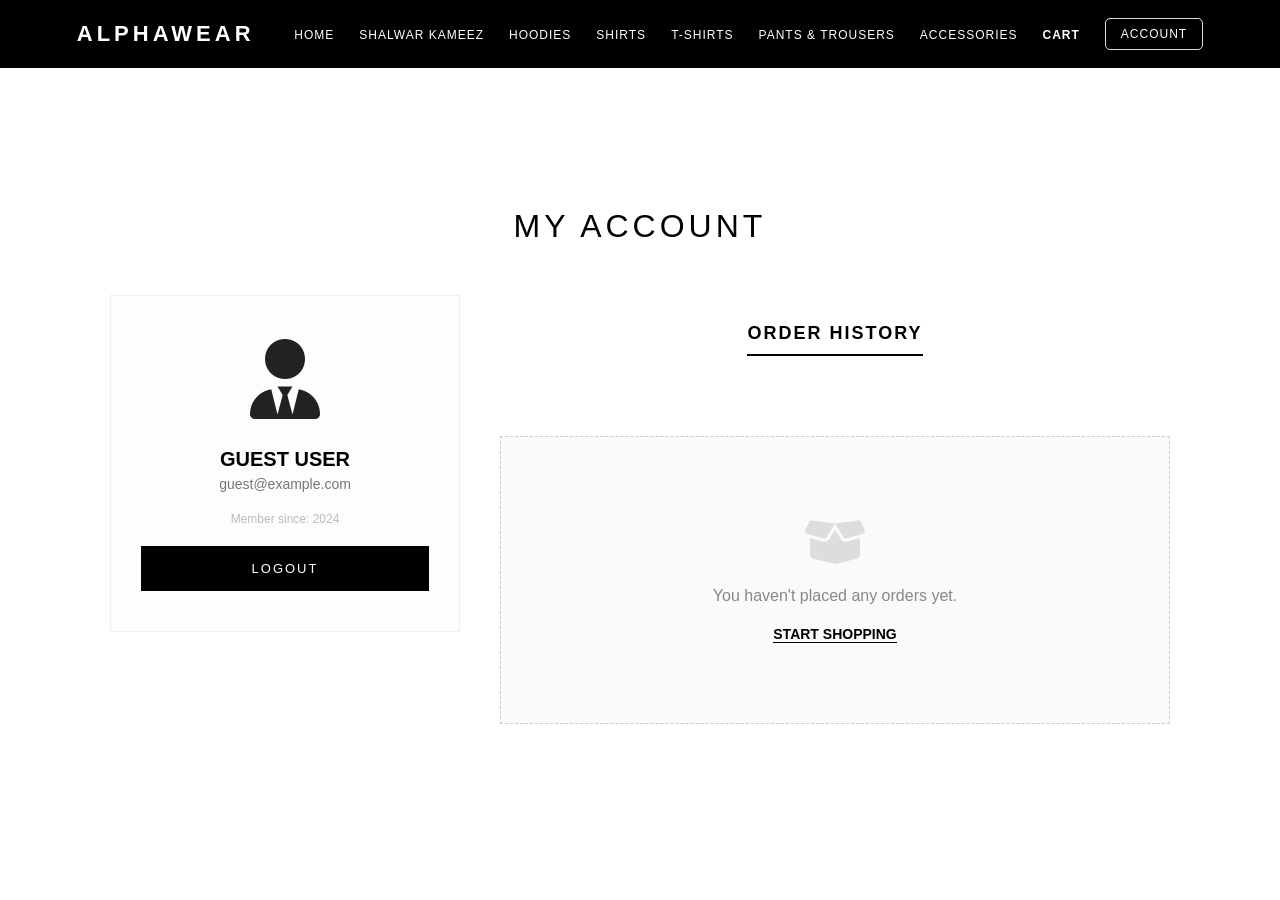
<file: account.html>
<!DOCTYPE html>
<html lang="en">
<head>
    <meta charset="UTF-8">
    <meta name="viewport" content="width=device-width, initial-scale=1.0">
    <title>My Account - Alpha Collection</title>
    <link rel="stylesheet" href="style.css">
    <link rel="stylesheet" href="account-style.css">
    <link rel="stylesheet" href="https://cdnjs.cloudflare.com/ajax/libs/font-awesome/6.0.0/css/all.min.css">
</head>
<body>

    <!-- <nav class="navbar">
        <div class="nav-container">
            <div class="menu-toggle" id="mobile-menu">
                <span class="bar"></span>
                <span class="bar"></span>
                <span class="bar"></span>
            </div>
            <div class="logo">ALPHA</div>
            <ul class="nav-links" id="nav-list">
                <li><a href="index.html">HOME</a></li>
                <li><a href="shirts.html">SHIRTS</a></li>
                <li><a href="t-shirts.html">T-SHIRTS</a></li>
                <li><a href="pants.html">PANTS</a></li>
                <li><a href="accessories.html">ACCESSORIES</a></li>
            </ul>
            <div class="nav-icons">
                <a href="account.html"><i class="fa-regular fa-user"></i></a>
                <a href="cart.html" class="cart-icon">
                    <i class="fa-solid fa-cart-shopping"></i>
                    <span id="cart-count">0</span>
                </a>
            </div>
        </div>
    </nav> -->


    <nav class="navbar">
        <div class="logo">ALPHAWEAR</div>
        
        <div class="menu-toggle" id="mobile-menu">
            <span class="bar"></span>
            <span class="bar"></span>
            <span class="bar"></span>
        </div>

        <ul class="nav-links" id="nav-list">
            <li><a href="index.html">Home</a></li>
            <li><a href="shalwar-kameez.html">Shalwar Kameez</a></li>
            <li><a href="hoodies.html">Hoodies</a></li>
            <li><a href="shirts.html">Shirts</a></li>
            <li><a href="tshirts.html">T-Shirts</a></li>
            <li><a href="pants.html">Pants & Trousers</a></li>
            <li><a href="accessories.html">Accessories</a></li>
            <li><a href="cart.html" class="cart-link">Cart</a></li>
            <li><a href="account.html" class="account-btn"> Account</a></li>
        </ul>
    </nav>

    <div class="account-container">
        <div class="account-header">
            <h1>MY ACCOUNT</h1>
        </div>

        <div class="account-grid">
            <div class="profile-card">
                <div class="profile-info">
                    <div class="user-avatar">
                        <i class="fa-solid fa-user-tie"></i>
                    </div>
                    <h3 id="user-name">Guest User</h3>
                    <p id="user-email">guest@example.com</p>
                    <p class="member-since">Member since: 2024</p>
                    <button class="btn-logout" onclick="handleLogout()">LOGOUT</button>
                </div>
            </div>

            <div class="order-section">
                <div class="section-title">
                    <h3>ORDER HISTORY</h3>
                </div>
                <div id="order-list" class="order-placeholder">
                    <i class="fa-solid fa-box-open"></i>
                    <p>You haven't placed any orders yet.</p>
                    <a href="index.html" class="shop-now-link">START SHOPPING</a>
                </div>
            </div>
        </div>
    </div>

    <script src="account.js"></script>
</body>
</html>
</file>
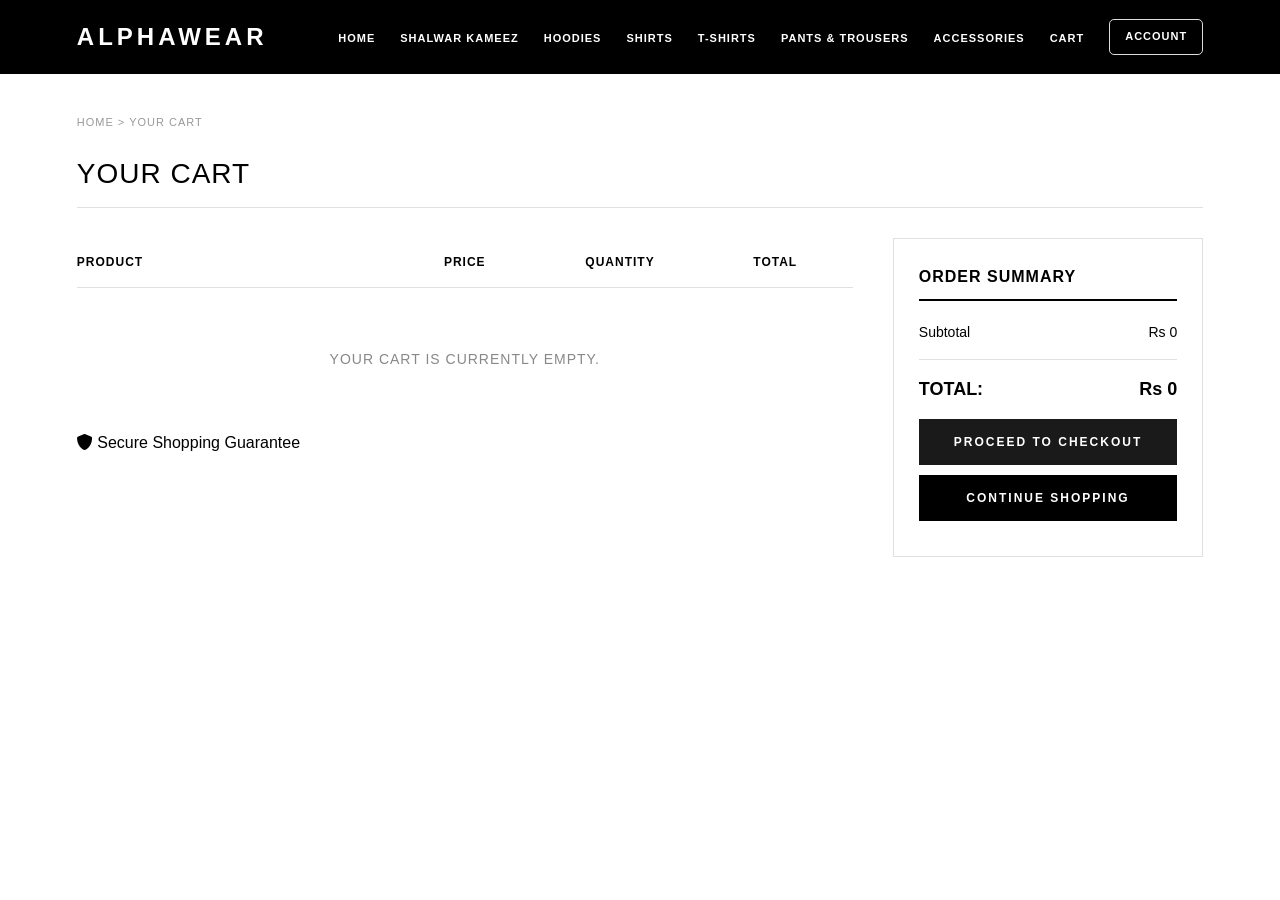
<file: cart.html>
<!DOCTYPE html>
<html lang="en">
<head>
    <meta charset="UTF-8">
    <meta name="viewport" content="width=device-width, initial-scale=1.0">
    <title>Your Cart - ALPHAWEAR</title>
    <link rel="stylesheet" href="cart style.css">
    <link rel="stylesheet" href="https://cdnjs.cloudflare.com/ajax/libs/font-awesome/6.0.0/css/all.min.css">
</head>
<body>

    <nav class="navbar">
        <div class="logo">ALPHAWEAR</div>
        
        <div class="menu-toggle" id="mobile-menu">
            <span class="bar"></span>
            <span class="bar"></span>
            <span class="bar"></span>
        </div>

        <ul class="nav-links" id="nav-list">
            <li><a href="index.html">Home</a></li>
            <li><a href="shalwar-kameez.html">Shalwar Kameez</a></li>
            <li><a href="hoodies.html">Hoodies</a></li>
            <li><a href="shirts.html">Shirts</a></li>
            <li><a href="tshirts.html">T-Shirts</a></li>
            <li><a href="pants.html">Pants & Trousers</a></li>
            <li><a href="accessories.html">Accessories</a></li>
            <li><a href="cart.html" class="cart-link">Cart</a></li>
            <li><a href="account.html" class="account-btn">Account</a></li>
        </ul>
    </nav>

    <div class="cart-wrapper">
        <div class="cart-breadcrumb">Home > Your Cart</div>
        <h1 class="main-title">YOUR CART</h1>

        <div class="cart-content-grid">
            <div class="cart-items-column">
                <div class="cart-table-header">
                    <span class="col-prod">PRODUCT</span>
                    <span class="col-price">PRICE</span>
                    <span class="col-qty">QUANTITY</span>
                    <span class="col-total">TOTAL</span>
                </div>
                
                <div id="cart-items-container">
                    </div>

                <div class="secure-tag">
                    <i class="fas fa-shield-alt"></i> Secure Shopping Guarantee
                </div>
            </div>

            <div class="cart-summary-column">
                <h2 class="summary-title">ORDER SUMMARY</h2>
                <div class="summary-details">
                    <div class="sum-row">
                        <span>Subtotal</span>
                        <span id="subtotal-price">Rs 0</span>
                    </div>
                    
                    <div class="sum-row total-row">
                        <span>TOTAL:</span>
                        <span id="final-total">Rs 0</span>
                    </div>
                    
                    <!-- <div class="baadmay-banner">
                        <span class="baadmay-tag">baadmay</span>
                        <p>Pay in 3 Installments of <strong id="installment-amt">Rs 0</strong></p>
                    </div> -->

                   
                    <!-- <button class="btn-proceed" onclick="window.location.href='checkout.html'">PROCEED TO CHECKOUT</button> -->
                     
                     <button class="btn-proceed" onclick="proceedToCheckout()">
    PROCEED TO CHECKOUT
</button>
                    <button class="btn-continue-shop" onclick="window.location.href='index.html'">CONTINUE SHOPPING</button>
                </div>
            </div>
        </div>
    </div>

    <script src="cart script.js"></script>
</body>
</html>
</file>
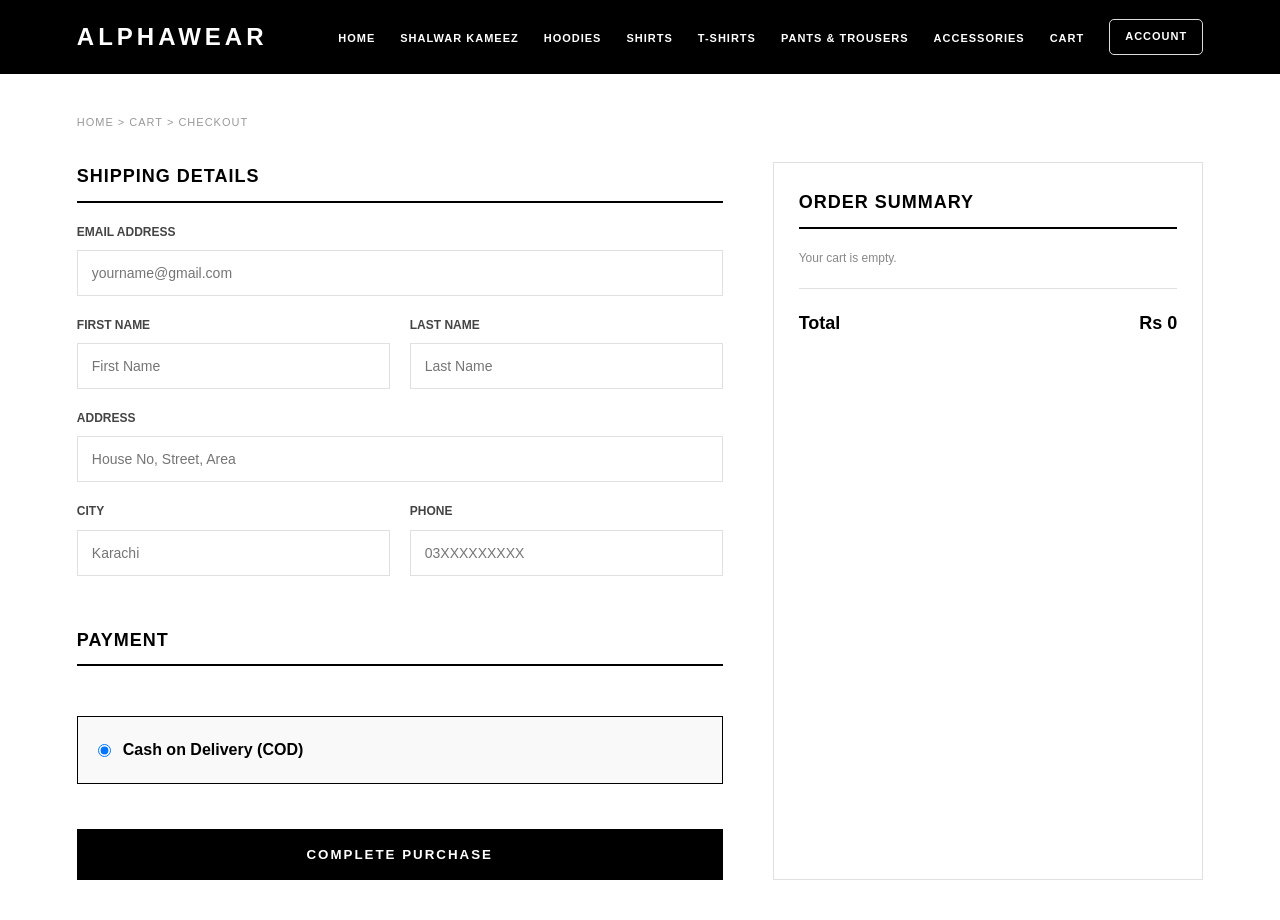
<file: checkout.html>
<!DOCTYPE html>
<html lang="en">
<head>
    <meta charset="UTF-8">
    <meta name="viewport" content="width=device-width, initial-scale=1.0">
    <title>Checkout - ALPHAWEAR</title>
    <link rel="stylesheet" href="cart style.css"> 
    <link rel="stylesheet" href="checkout style.css">
</head>
<body>

    <!-- <nav class="navbar">
        <div class="logo">ALPHAWEAR</div>
    </nav> -->

    <nav class="navbar">
        <div class="logo">ALPHAWEAR</div>
        
        <div class="menu-toggle" id="mobile-menu">
            <span class="bar"></span>
            <span class="bar"></span>
            <span class="bar"></span>
        </div>

        <ul class="nav-links" id="nav-list">
            <li><a href="index.html">Home</a></li>
            <li><a href="shalwar-kameez.html">Shalwar Kameez</a></li>
            <li><a href="hoodies.html">Hoodies</a></li>
            <li><a href="shirts.html">Shirts</a></li>
            <li><a href="tshirts.html">T-Shirts</a></li>
            <li><a href="pants.html">Pants & Trousers</a></li>
            <li><a href="accessories.html">Accessories</a></li>
            <li><a href="cart.html" class="cart-link">Cart</a></li>
            <li><a href="account.html" class="account-btn">Account</a></li>
        </ul>
    </nav>

    <div class="checkout-container">
        <div class="cart-breadcrumb">Home > Cart > Checkout</div>
        
        <div class="checkout-grid">
            <div class="form-section">
                <h2 class="checkout-section-title">Shipping Details</h2>
                <form id="order-form" class="shipping-form">
                    <div class="form-group">
                        <label>Email Address</label>
                        <input type="email" required placeholder="yourname@gmail.com">
                    </div>
                    
                    <div class="form-row">
                        <div class="form-group">
                            <label>First Name</label>
                            <input type="text" required placeholder="First Name">
                        </div>
                        <div class="form-group">
                            <label>Last Name</label>
                            <input type="text" required placeholder="Last Name">
                        </div>
                    </div>

                    <div class="form-group">
                        <label>Address</label>
                        <input type="text" required placeholder="House No, Street, Area">
                    </div>

                    <div class="form-row">
                        <div class="form-group">
                            <label>City</label>
                            <input type="text" required placeholder="Karachi">
                        </div>
                        <div class="form-group">
                            <label>Phone</label>
                            <input type="tel" required placeholder="03XXXXXXXXX">
                        </div>
                    </div>

                    <h2 class="checkout-section-title" style="margin-top: 30px;">Payment</h2>
                    <div class="payment-method-box">
                        <input type="radio" checked>
                        <span>Cash on Delivery (COD)</span>
                    </div>

                    <button type="submit" class="btn-place-order">Complete Purchase</button>
                </form>
            </div>

            <div class="order-summary-box">
                <h2 class="checkout-section-title">Order Summary</h2>
                <div id="checkout-items-list">
                    </div>
                <div class="summary-total">
                    <span>Total</span>
                    <span id="final-checkout-total">Rs 0</span>
                </div>
            </div>
        </div>
    </div>

    <script src="checkout.js"></script>
</body>
</html>
</file>
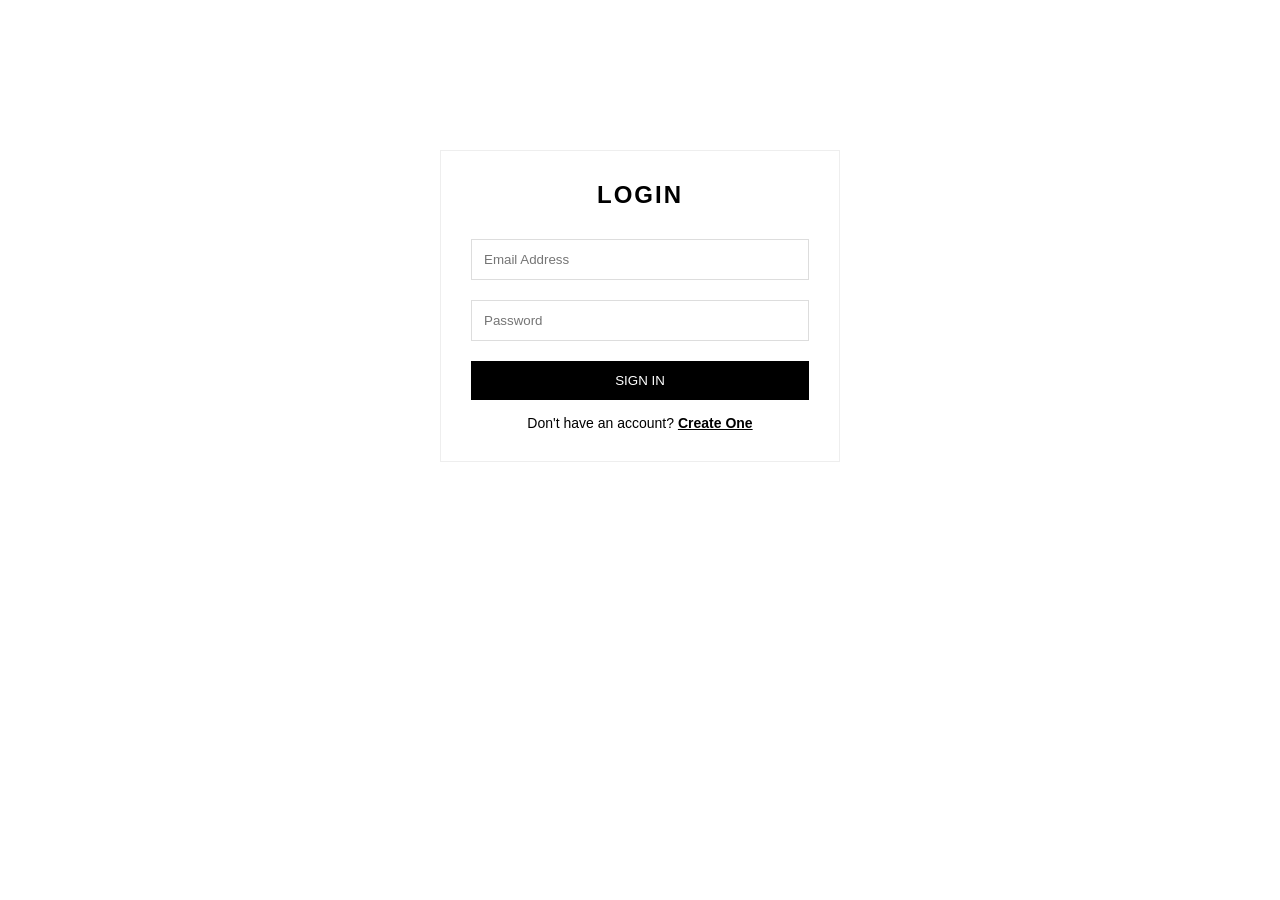
<file: login.html>
<!DOCTYPE html>
<html lang="en">
<head>
    <meta charset="UTF-8">
    <title>Login - Alpha Collection</title>
    <link rel="stylesheet" href="style.css">
    <style>
        .login-container {
            max-width: 400px;
            margin: 150px auto;
            padding: 30px;
            border: 1px solid #eee;
            text-align: center;
            font-family: sans-serif;
        }
        .login-container h2 { letter-spacing: 2px; margin-bottom: 20px; }
        .login-container input {
            width: 100%;
            padding: 12px;
            margin: 10px 0;
            border: 1px solid #ddd;
            box-sizing: border-box;
        }
        .btn-login {
            width: 100%;
            padding: 12px;
            background: #000;
            color: #fff;
            border: none;
            cursor: pointer;
            margin-top: 10px;
        }
        .switch-form { margin-top: 15px; font-size: 14px; }
        .switch-form a { color: #000; font-weight: bold; }
    </style>
</head>
<body>
    <div class="login-container">
        <h2>LOGIN</h2>
        <form id="loginForm">
            <input type="email" id="loginEmail" placeholder="Email Address" required>
            <input type="password" id="loginPass" placeholder="Password" required>
            <button type="submit" class="btn-login">SIGN IN</button>
        </form>
        <div class="switch-form">
            Don't have an account? <a href="signup.html">Create One</a>
        </div>
    </div>

    <script>
        document.getElementById('loginForm').onsubmit = (e) => {
            e.preventDefault();
            const email = document.getElementById('loginEmail').value;
            
            // Dummy Login Logic: User ka data save kar rahe hain
            const userData = { name: "Valued Customer", email: email };
            localStorage.setItem('alphaUser', JSON.stringify(userData));
            
            alert("Login Successful!");
            window.history.back(); // Jahan se aaya tha wahi wapas chala jaye
        };
    </script>
</body>
</html>
</file>
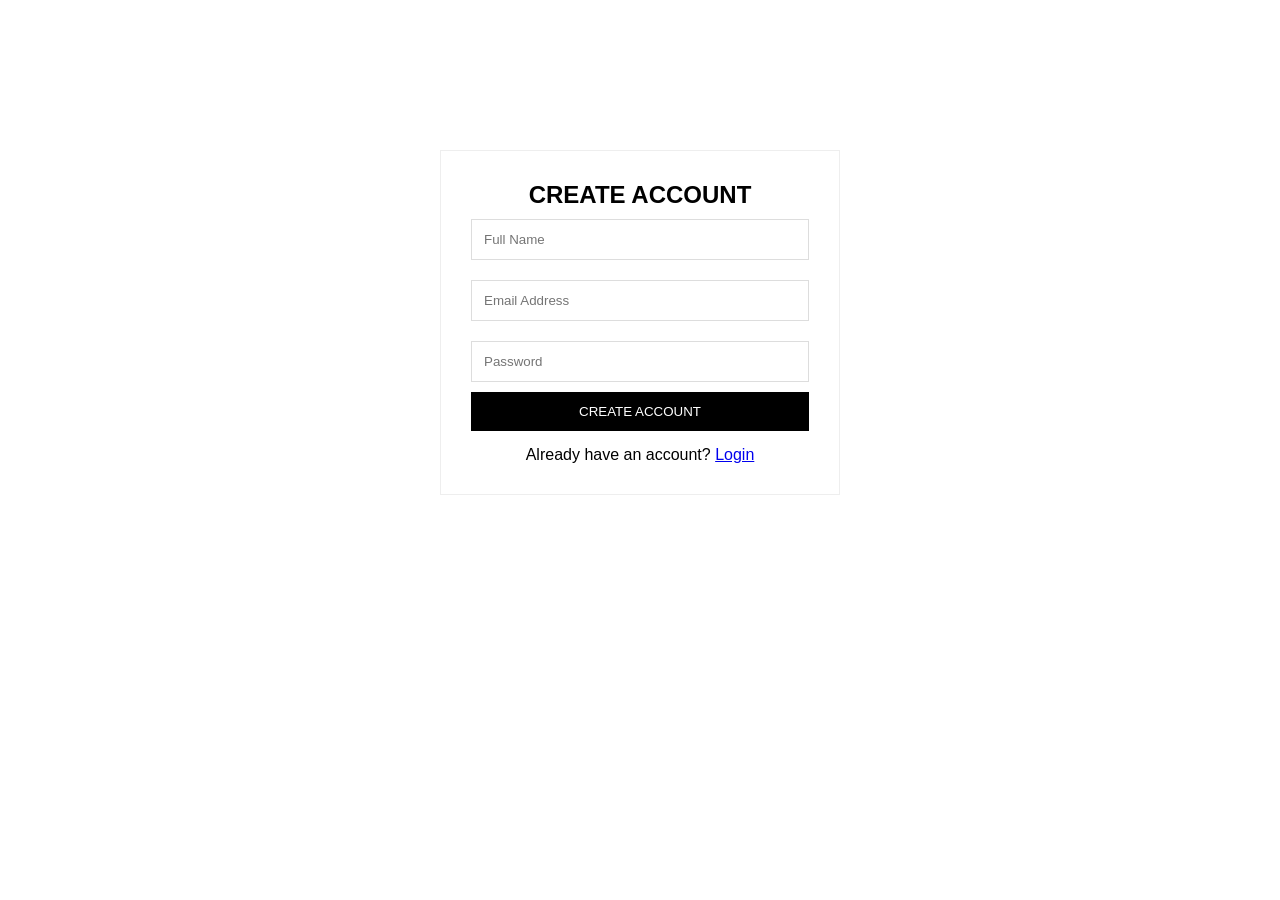
<file: sign.html>
<!DOCTYPE html>
<html lang="en">
<head>
    <meta charset="UTF-8">
    <title>Sign Up - Alpha Collection</title>
    <link rel="stylesheet" href="style.css">
    <style>
        /* Wahi styling jo login page ki hai */
        .signup-container {
            max-width: 400px;
            margin: 150px auto;
            padding: 30px;
            border: 1px solid #eee;
            text-align: center;
            font-family: sans-serif;
        }
        .signup-container input { width: 100%; padding: 12px; margin: 10px 0; border: 1px solid #ddd; box-sizing: border-box; }
        .btn-signup { width: 100%; padding: 12px; background: #000; color: #fff; border: none; cursor: pointer; }
    </style>
</head>
<body>
    <div class="signup-container">
        <h2>CREATE ACCOUNT</h2>
        <form id="signupForm">
            <input type="text" id="newName" placeholder="Full Name" required>
            <input type="email" id="newEmail" placeholder="Email Address" required>
            <input type="password" placeholder="Password" required>
            <button type="submit" class="btn-signup">CREATE ACCOUNT</button>
        </form>
        <div style="margin-top:15px">
            Already have an account? <a href="login.html">Login</a>
        </div>
    </div>

    <script>
        document.getElementById('signupForm').onsubmit = (e) => {
            e.preventDefault();
            const name = document.getElementById('newName').value;
            const email = document.getElementById('newEmail').value;
            
            // User register ho gaya
            localStorage.setItem('alphaUser', JSON.stringify({ name: name, email: email }));
            
            alert("Account Created Successfully!");
            window.location.href = 'index.html';
        };
    </script>
</body>
</html>
</file>
<file: style.css>
/* --- 1. Variables & Reset --- */
:root {
    --black: #000000;
    --white: #ffffff;
    --beige: #ffffff; /* Premium Beige */
    --light-beige: #f5f5f5;
    --transition: all 0.3s ease;
}

* {
    margin: 0;
    padding: 0;
    box-sizing: border-box;
    font-family: 'Inter', -apple-system, BlinkMacSystemFont, sans-serif;
}

body {
    background-color: var(--white);
    color: var(--black);
    overflow-x: hidden;
}

/* --- 2. Navigation & Toggle --- */
.navbar {
    display: flex;
    justify-content: space-between;
    align-items: center;
    padding: 18px 6%;
    background: var(--black);
    position: sticky;
    top: 0;
    z-index: 2000;
}

.logo {
    color: var(--beige);
    font-size: 22px;
    font-weight: 800;
    letter-spacing: 4px;
    text-transform: uppercase;
}

.nav-links {
    display: flex;
    list-style: none;
    align-items: center;
    gap: 25px;
}

.nav-links a {
    color: var(--white);
    text-decoration: none;
    font-size: 12px;
    text-transform: uppercase;
    letter-spacing: 1px;
    transition: var(--transition);
}

.nav-links a:hover {
    color: var(--beige);
}

.cart-link {
    color: var(--beige) !important;
    font-weight: 700;
}

/* Hamburger Menu Icon */
.menu-toggle {
    display: none;
    flex-direction: column;
    cursor: pointer;
    gap: 6px;
}

.bar {
    width: 28px;
    height: 2px;
    background-color: var(--beige);
    transition: var(--transition);
}

/* --- 3. Hero Section --- */
.hero {
    height: 85vh;
    background: linear-gradient(rgba(0,0,0,0.5), rgba(0,0,0,0.5)), 
                url('https://t4.ftcdn.net/jpg/03/66/78/53/360_F_366785399_CSlYBX3DDS5r8yXvlaGHO13CWbYl6YQ9.jpg') center/cover;
    display: flex;
    align-items: center;
    justify-content: center;
    text-align: center;
    color: var(--white);
    padding: 0 20px;
}

.hero h1 {
    font-size: clamp(30px, 8vw, 60px);
    letter-spacing: 12px;
    margin-bottom: 10px;
    font-weight: 900;
}

.hero p {
    color: var(--beige);
    font-size: clamp(14px, 2vw, 18px);
    margin-bottom: 30px;
    letter-spacing: 2px;
}

.btn-primary {
    padding: 14px 40px;
    background: var(--beige);
    color: var(--black);
    text-decoration: none;
    font-weight: bold;
    text-transform: uppercase;
    font-size: 13px;
    transition: var(--transition);
    border: 2px solid var(--beige);
}

.btn-primary:hover {
    background: transparent;
    color: var(--white);
}

/* --- 4. Categories Grid (3 per row) --- */
.container {
    padding: 80px 6%;
}

.section-title {
    text-align: center;
    margin-bottom: 50px;
    text-transform: uppercase;
    letter-spacing: 3px;
    font-size: 26px;
}

.category-grid {
    display: grid;
    grid-template-columns: repeat(3, 1fr); /* 3 Categories horizontal */
    gap: 25px;
}

.cat-card {
    position: relative;
    height: 450px;
    overflow: hidden;
    background: var(--light-beige);
}

.cat-card img {
    width: 100%;
    height: 100%;
    object-fit: cover;
    transition: transform 0.8s ease;
}

.cat-card:hover img {
    transform: scale(1.1);
}

.overlay {
    position: absolute;
    top: 0; left: 0; width: 100%; height: 100%;
    background: rgba(0,0,0,0.3);
    display: flex;
    align-items: center;
    justify-content: center;
    transition: var(--transition);
}

.overlay span {
    color: white;
    border: 1px solid white;
    padding: 12px 25px;
    text-transform: uppercase;
    font-size: 14px;
    letter-spacing: 2px;
    background: rgba(0,0,0,0.2);
}

/* --- 5. Footer --- */
footer {
    background: var(--black);
    color: var(--beige);
    text-align: center;
    padding: 60px 20px;
}

/* --- 6. Responsive Media Queries --- */

@media (max-width: 992px) {
    .category-grid {
        grid-template-columns: repeat(2, 1fr); /* Tablet par 2 columns */
    }
}

@media (max-width: 768px) {
    .menu-toggle {
        display: flex; /* Hamburger show on mobile */
    }

    .nav-links {
        position: fixed;
        right: -100%;
        top: 65px;
        flex-direction: column;
        background: var(--black);
        width: 100%;
        height: calc(100vh - 65px);
        gap: 40px;
        padding-top: 60px;
        transition: 0.5s ease;
    }

    .nav-links.active {
        right: 0;
    }

    /* Animation for X */
    .menu-toggle.is-active .bar:nth-child(2) { opacity: 0; }
    .menu-toggle.is-active .bar:nth-child(1) { transform: translateY(8px) rotate(45deg); }
    .menu-toggle.is-active .bar:nth-child(3) { transform: translateY(-8px) rotate(-45deg); }

    .hero h1 { letter-spacing: 6px; }
}

@media (max-width: 600px) {
    .category-grid {
        grid-template-columns: 1fr; /* Mobile par 1 column */
    }
    
    .cat-card { height: 350px; }
}











/* Account Button Styling */
.account-btn {
    display: flex;
    align-items: center;
    gap: 8px;
    background: #000000; /* Light grey background */
    padding: 8px 15px;
    border-radius: 5px;
    transition: 0.3s ease;
    border: 1px solid #ddd;
}

.account-btn:hover {
    background: #000;
    color: #fff !important;
    border-color: #000;
}

/* Mobile Responsive adjustment */
@media (max-width: 768px) {
    .nav-links.active .account-btn {
        width: 100%;
        justify-content: center;
        margin-top: 10px;
        background: #000;
        color: #fff !important;
    }
}
</file>
<file: account-style.css>
/* Account Page Main Container */
.account-container {
    max-width: 1100px;
    margin: 140px auto 80px;
    padding: 0 20px;
    font-family: 'Inter', sans-serif;
}

.account-header {
    text-align: center;
    margin-bottom: 50px;
}

.account-header h1 {
    font-size: 32px;
    letter-spacing: 4px;
    font-weight: 300;
}

/* Grid Layout */
.account-grid {
    display: grid;
    grid-template-columns: 350px 1fr;
    gap: 40px;
}

/* Profile Card Styling */
.profile-card {
    background: #fdfdfd;
    padding: 40px 30px;
    border: 1px solid #eee;
    height: fit-content;
}

.user-avatar {
    font-size: 80px;
    color: #222;
    margin-bottom: 20px;
    text-align: center;
}

.profile-info {
    text-align: center;
}

.profile-info h3 {
    font-size: 20px;
    margin-bottom: 5px;
    text-transform: uppercase;
}

.profile-info p {
    color: #777;
    font-size: 14px;
    margin-bottom: 20px;
}

.member-since {
    font-size: 12px !important;
    color: #bbb !important;
}

/* Logout Button */
.btn-logout {
    width: 100%;
    padding: 15px;
    background: #000;
    color: #fff;
    border: none;
    cursor: pointer;
    font-size: 13px;
    letter-spacing: 2px;
    transition: 0.4s ease;
}

.btn-logout:hover {
    background: #444;
}

/* Order Section */
.order-section {
    padding: 20px 0;
}

.section-title h3 {
    font-size: 18px;
    letter-spacing: 2px;
    border-bottom: 2px solid #000;
    display: inline-block;
    padding-bottom: 10px;
    margin-bottom: 30px;
}

.order-placeholder {
    text-align: center;
    padding: 80px 20px;
    background: #fafafa;
    border: 1px dashed #ccc;
}

.order-placeholder i {
    font-size: 50px;
    color: #ddd;
    margin-bottom: 20px;
}

.order-placeholder p {
    color: #888;
    margin-bottom: 20px;
}

.shop-now-link {
    color: #000;
    text-decoration: none;
    font-weight: bold;
    font-size: 14px;
    border-bottom: 1px solid #000;
}

/* Responsive */
@media (max-width: 850px) {
    .account-grid {
        grid-template-columns: 1fr;
    }
    
    .account-container {
        margin-top: 100px;
    }
}
</file>
<file: cart style.css>
/* --- Diners Style Cart CSS --- */
:root {
    --black: #000000;
    --dark-grey: #1a1a1a;
    --white: #ffffff;
    --border-color: #e0e0e0;
    --text-grey: #666;
    --light-bg: #f8f8f8;
    --beige: #ffffff; 
    --transition: all 0.3s ease-in-out;
    /* --purple: #7d2ae8; */
}

/* * {
    margin: 0;
    padding: 0;
    box-sizing: border-box;
    font-family: 'Inter', -apple-system, sans-serif;
} */

* {
    margin: 0;
    padding: 0;
    box-sizing: border-box;
    font-family: 'Inter', -apple-system, sans-serif;
}

body {
    background-color: var(--white);
    color: var(--black);
    overflow-x: hidden;
    line-height: 1.6;
}

/* --- 1. Navigation --- */
.navbar {
    display: flex;
    justify-content: space-between;
    align-items: center;
    padding: 18px 6%;
    background: var(--black);
    position: sticky;
    top: 0;
    z-index: 2000;
}

.logo {
    color: var(--beige);
    font-size: clamp(18px, 4vw, 24px);
    font-weight: 800;
    letter-spacing: 4px;
    text-transform: uppercase;
    text-decoration: none;
}

.nav-links {
    display: flex;
    list-style: none;
    align-items: center;
    gap: 25px;
    transition: var(--transition);
}

.nav-links a {
    color: var(--white);
    text-decoration: none;
    font-size: 11px;
    text-transform: uppercase;
    letter-spacing: 1px;
    font-weight: 600;
}

.nav-links a:hover {
    color: var(--white);
}

/* --- 2. Cart Layout --- */
.cart-wrapper {
    padding: 40px 6%;
    max-width: 1400px;
    margin: 0 auto;
}

.cart-breadcrumb {
    font-size: 11px;
    color: #999;
    margin-bottom: 20px;
    text-transform: uppercase;
    letter-spacing: 1px;
}

.main-title {
    font-size: clamp(22px, 5vw, 28px);
    font-weight: 400;
    margin-bottom: 30px;
    letter-spacing: 1px;
    border-bottom: 1px solid var(--border-color);
    padding-bottom: 10px;
}

.cart-content-grid {
    display: grid;
    grid-template-columns: 1fr; 
    gap: 40px;
    align-items: start;
}

@media (min-width: 1024px) {
    .cart-content-grid {
        grid-template-columns: 2.5fr 1fr;
    }
}

/* --- 3. Table Section --- */
.cart-table-header {
    display: none; 
    padding: 15px 0;
    border-bottom: 1px solid var(--border-color);
    font-size: 12px;
    font-weight: 700;
    color: var(--black);
    letter-spacing: 1px;
}

@media (min-width: 768px) {
    .cart-table-header { display: flex; }
}

.col-prod { flex: 2; }
.col-price, .col-qty, .col-total { flex: 1; text-align: center; }

.cart-item-row {
    display: flex;
    flex-wrap: wrap; 
    align-items: center;
    padding: 25px 0;
    border-bottom: 1px solid var(--border-color);
    position: relative;
}

.prod-info-cell {
    flex: 0 0 100%;
    display: flex;
    gap: 15px;
    align-items: center;
    margin-bottom: 15px;
}

.prod-img {
    width: 90px;
    height: 110px;
    object-fit: cover;
    border: 1px solid #f0f0f0;
}

.prod-desc h4 { font-size: 14px; font-weight: 600; text-transform: uppercase; }
.prod-desc p { font-size: 12px; color: #777; margin-top: 4px; }

.price-cell, .qty-cell, .total-cell {
    flex: 1;
    text-align: center;
    font-size: 14px;
    font-weight: 600;
}

@media (min-width: 768px) {
    .prod-info-cell { flex: 2; margin-bottom: 0; }
    .price-cell, .qty-cell, .total-cell { flex: 1; }
}

/* Quantity Selector */
.qty-btn {
    border: 1px solid #ccc;
    background: #fff;
    width: 30px;
    height: 35px;
    cursor: pointer;
}

.qty-input {
    width: 40px;
    text-align: center;
    border: 1px solid #ccc;
    border-left: none;
    border-right: none;
    height: 35px;
    font-weight: 600;
}

.remove-btn-x {
    cursor: pointer;
    color: #999;
    font-size: 18px;
    transition: 0.2s;
    padding: 5px;
}

.remove-btn-x:hover { color: #000; }

/* --- 4. Summary Column --- */
.cart-summary-column {
    background: var(--white);
    padding: 25px;
    border: 1px solid var(--border-color);
    position: sticky;
    top: 100px;
}

.summary-title {
    font-size: 16px;
    font-weight: 700;
    border-bottom: 2px solid #000;
    padding-bottom: 10px;
    margin-bottom: 20px;
    letter-spacing: 1px;
}

.sum-row {
    display: flex;
    justify-content: space-between;
    margin-bottom: 15px;
    font-size: 14px;
}

.total-row {
    font-weight: 700;
    font-size: 18px;
    padding-top: 15px;
    margin-top: 10px;
    border-top: 1px solid var(--border-color);
}

.baadmay-banner {
    display: flex;
    align-items: center;
    gap: 10px;
    background: var(--light-bg);
    padding: 12px;
    margin: 20px 0;
    font-size: 11px;
}

.baadmay-tag {
    background: var(--purple);
    color: #fff;
    padding: 2px 6px;
    font-weight: bold;
}

.btn-proceed, .btn-continue-shop {
    width: 100%;
    padding: 16px;
    border: none;
    font-weight: 700;
    text-transform: uppercase;
    font-size: 12px;
    letter-spacing: 2px;
    cursor: pointer;
    margin-bottom: 10px;
}

.btn-proceed { background: var(--dark-grey); color: #fff; }
.btn-continue-shop { background: #000; color: #fff; }

/* --- 5. Mobile Menu Logic --- */
.menu-toggle {
    display: none;
    flex-direction: column;
    gap: 5px;
    cursor: pointer;
}

@media (max-width: 768px) {
    .menu-toggle { display: flex; }

    .nav-links {
        position: fixed;
        left: -100%;
        top: 70px;
        flex-direction: column;
        background: var(--black);
        width: 100%;
        text-align: center;
        padding: 40px 0;
        height: 100vh;
    }

    .nav-links.is-active {
        left: 0;
    }

    /* Burger Animation */
    .menu-toggle.is-active .bar:nth-child(2) { opacity: 0; }
    .menu-toggle.is-active .bar:nth-child(1) { transform: translateY(8px) rotate(45deg); }
    .menu-toggle.is-active .bar:nth-child(3) { transform: translateY(-8px) rotate(-45deg); }
}

.bar {
    width: 25px;
    height: 3px;
    background-color: var(--white);
    transition: var(--transition);
}

.whatsapp-float {
    position: fixed;
    bottom: 20px;
    right: 20px;
    background: #25d366;
    color: white;
    width: 55px;
    height: 55px;
    border-radius: 50%;
    display: flex;
    justify-content: center;
    align-items: center;
    font-size: 28px;
    box-shadow: 0 4px 12px rgba(0,0,0,0.2);
    z-index: 3000;
}

.account-btn {
    display: flex;
    align-items: center;
    gap: 8px;
    background: #000000;
    padding: 8px 15px;
    border-radius: 5px;
    transition: 0.3s ease;
    border: 1px solid #ddd;
}
</file>
<file: checkout style.css>
/* --- ALPHAWEAR Checkout Page CSS --- */
:root {
    --black: #000000;
    --white: #ffffff;
    --border-color: #e0e0e0;
    --light-bg: #f9f9f9;
    --purple: #7d2ae8;
    --transition: all 0.3s ease;
}

body {
    background-color: var(--white);
    font-family: 'Inter', sans-serif;
    margin: 0;
}

.checkout-container {
    padding: 40px 6%;
    max-width: 1300px;
    margin: 0 auto;
}

/* Grid Layout */
.checkout-grid {
    display: grid;
    grid-template-columns: 1.5fr 1fr;
    gap: 50px;
    margin-top: 30px;
}

/* Form Styles */
.checkout-section-title {
    font-size: 18px;
    font-weight: 700;
    margin-bottom: 20px;
    text-transform: uppercase;
    letter-spacing: 1px;
    border-bottom: 2px solid var(--black);
    padding-bottom: 10px;
}

.shipping-form {
    display: flex;
    flex-direction: column;
    gap: 20px;
}

.form-row {
    display: flex;
    gap: 20px;
}

.form-group {
    display: flex;
    flex-direction: column;
    flex: 1;
}

.form-group label {
    font-size: 12px;
    font-weight: 600;
    margin-bottom: 8px;
    text-transform: uppercase;
    color: #444;
}

.form-group input {
    padding: 14px;
    border: 1px solid var(--border-color);
    font-size: 14px;
    outline: none;
    transition: var(--transition);
}

.form-group input:focus {
    border-color: var(--black);
}

/* Payment Box */
.payment-method-box {
    border: 1px solid var(--black);
    padding: 20px;
    margin-top: 10px;
    display: flex;
    align-items: center;
    gap: 12px;
    font-weight: 600;
    background: var(--light-bg);
}

/* Right Side Order Summary */
.order-summary-box {
    background: var(--white);
    border: 1px solid var(--border-color);
    padding: 25px;
    position: sticky;
    top: 100px;
}

.summary-item {
    display: flex;
    justify-content: space-between;
    margin-bottom: 15px;
    font-size: 14px;
    color: #555;
}

.summary-total {
    display: flex;
    justify-content: space-between;
    margin-top: 20px;
    padding-top: 20px;
    border-top: 1px solid var(--border-color);
    font-size: 18px;
    font-weight: 800;
}

.btn-place-order {
    width: 100%;
    background: var(--black);
    color: var(--white);
    padding: 18px;
    border: none;
    font-weight: 700;
    text-transform: uppercase;
    letter-spacing: 2px;
    margin-top: 25px;
    cursor: pointer;
    transition: var(--transition);
}

.btn-place-order:hover {
    background: #333;
}

/* Responsive */
@media (max-width: 900px) {
    .checkout-grid {
        grid-template-columns: 1fr;
    }
    .form-row {
        flex-direction: column;
        gap: 20px;
    }
}
</file>
